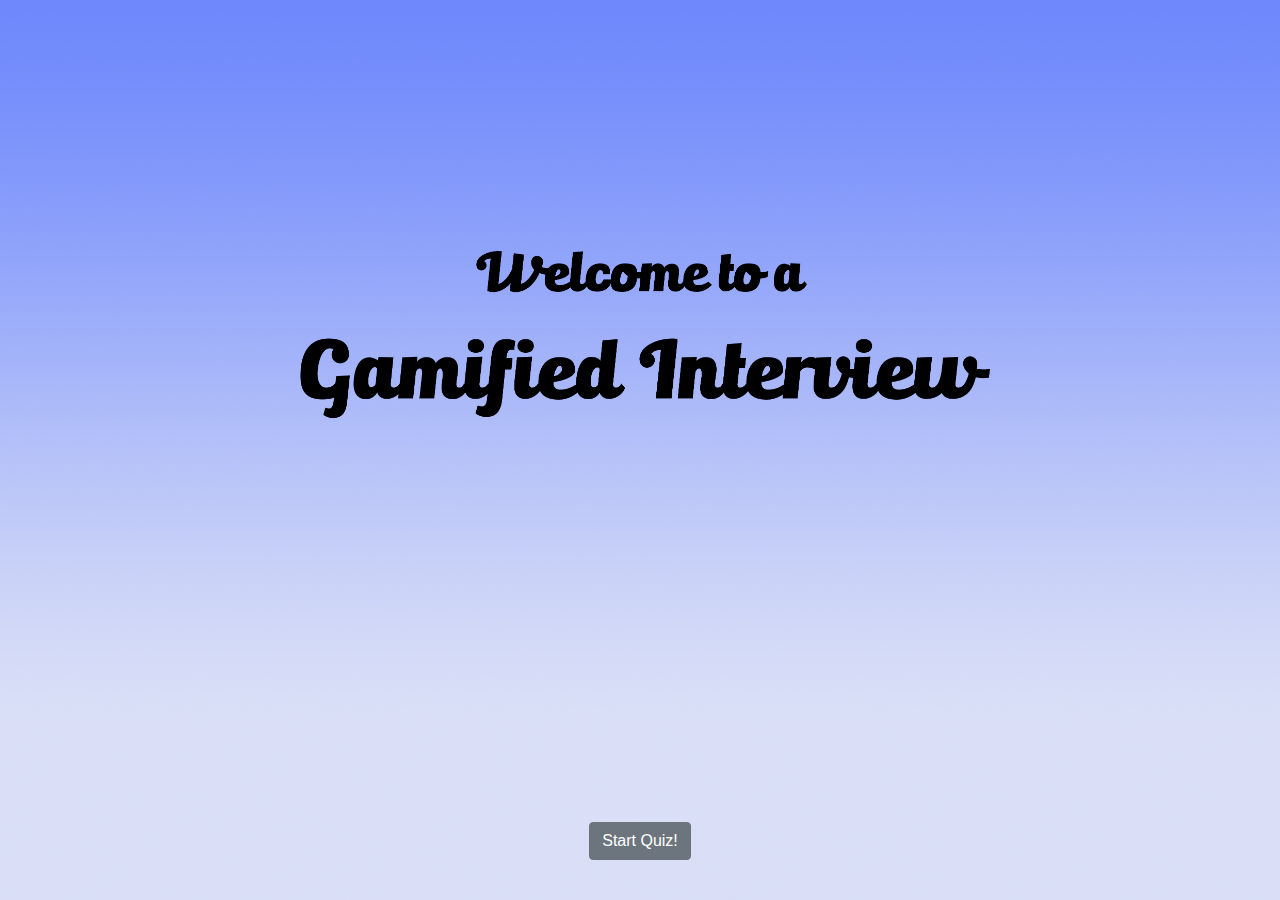
<file: index.html>
<html class="cover">

<head>
  <link rel="shortcut icon" href="img/favicon.ico" type="image/x-icon">
  <link rel="icon" href="img/favicon.ico" type="image/x-icon">
  <title>Gamified interview</title>
  <link rel="stylesheet" href="https://maxcdn.bootstrapcdn.com/bootstrap/4.1.0/css/bootstrap.min.css">
  <link rel="stylesheet" href="quiz.css">
  <script src="https://cdnjs.cloudflare.com/ajax/libs/jquery/1.11.1/jquery.min.js"></script>
  <script src="https://maxcdn.bootstrapcdn.com/bootstrap/4.1.0/js/bootstrap.min.js"></script>
  <script src="quiz.js"></script>
</head>

<body class="cover">
  <div class="background">
    <div class="bottom text-center">
      <a href="quiz.html">
        <button class="btn btn-secondary">Start Quiz!</button>
      </a>
    </div>
  </div>
</body>

</html>
</file>
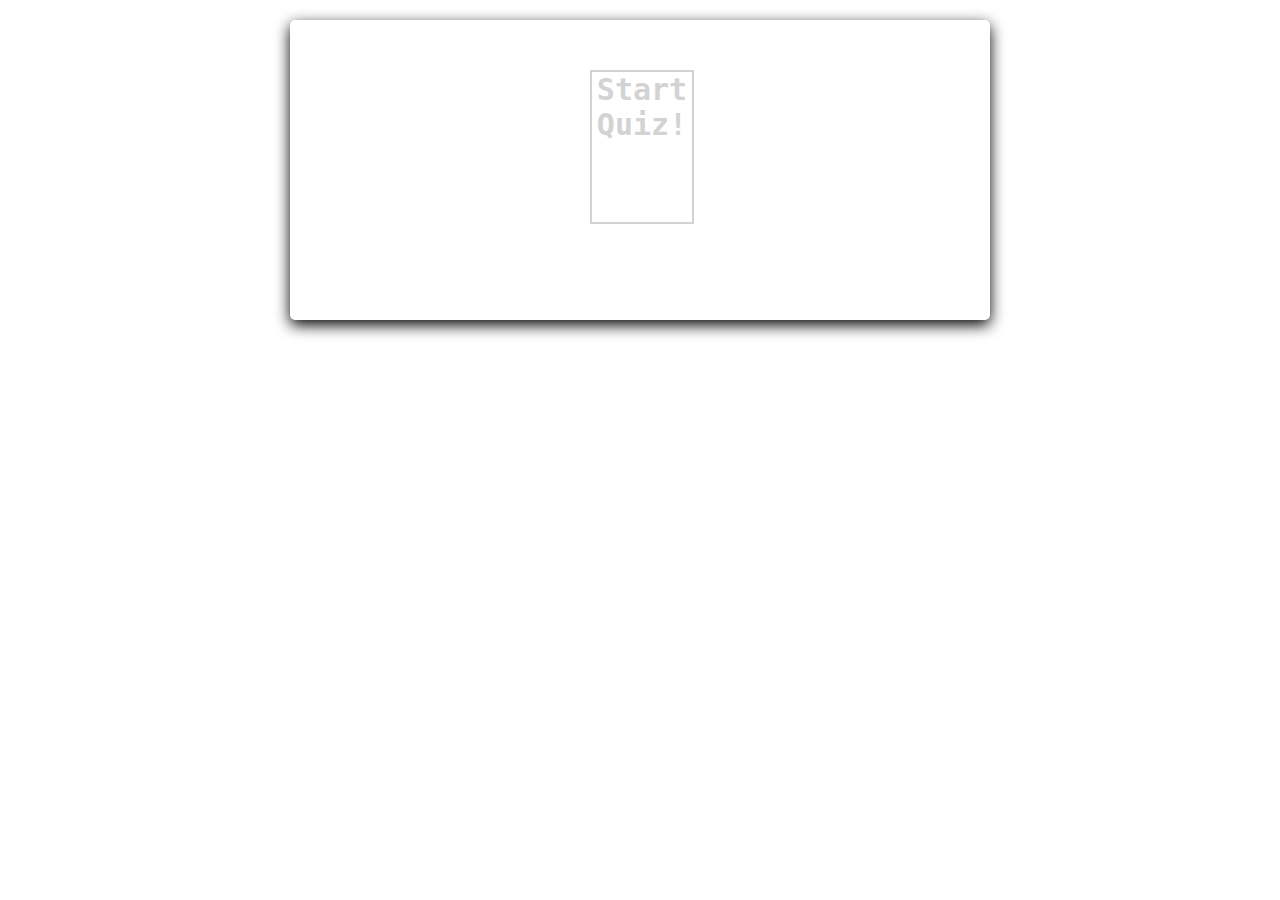
<file: master/index.html>
<!DOCTYPE html>
<html lang="en">
<head>
    <meta charset="UTF-8">
    <title>Quiz</title>
    <link rel="stylesheet" href="style.css">
</head>
<body>
    <div id="container">
        <div id="start">Start Quiz!</div>
        <div id="quiz" style="display: none">
            <div id="question"></div>
            <div id="qImg"></div>
            <div id="choices">
                <div class="choice" id="A" onclick="checkAnswer('A')"></div>
                <div class="choice" id="B" onclick="checkAnswer('B')"></div>
                <div class="choice" id="C" onclick="checkAnswer('C')"></div>
                <div class="choice" id="D" onclick="checkAnswer('D')"></div>
            </div>
            <div id="progress"></div>
        </div>
        <div id="scoreContainer" style="display: none"></div>
    </div>
    <script src="quiz.js"></script>
</body>
</html>
</file>
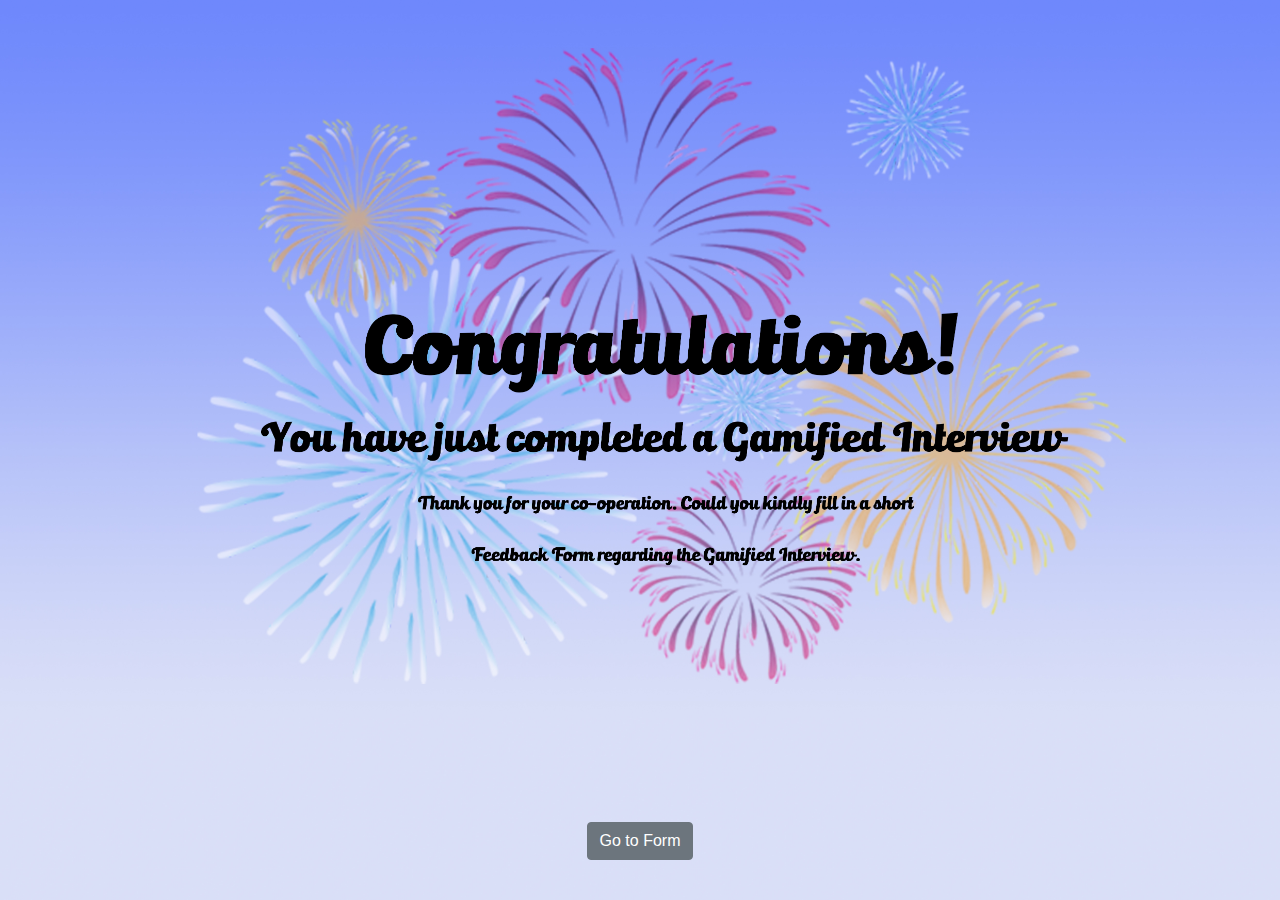
<file: finish.html>
<html class="cover">

<head>
  <link rel="shortcut icon" href="/favicon.ico" type="image/x-icon">
  <link rel="icon" href="img/favicon.ico" type="image/x-icon">
  <title>Gamified interview</title>
  <link rel="stylesheet" href="https://maxcdn.bootstrapcdn.com/bootstrap/4.1.0/css/bootstrap.min.css">
  <link rel="stylesheet" href="quiz.css">
  <script src="https://cdnjs.cloudflare.com/ajax/libs/jquery/1.11.1/jquery.min.js"></script>
  <script src="https://maxcdn.bootstrapcdn.com/bootstrap/4.1.0/js/bootstrap.min.js"></script>
</head>

<body class="cover">
  <div class="background-finish">
    <div class="bottom text-center">
      <a target="_blank" href="https://docs.google.com/forms/d/e/1FAIpQLScOskYAvUHTUoG-cX33oV_s2J9psFQ_EqrVT8VSZDDV5kPOrw/viewform?usp=sf_link">
        <button class="btn btn-secondary">Go to Form</button>
      </a>
    </div>
  </div>
</body>

</html>
</file>
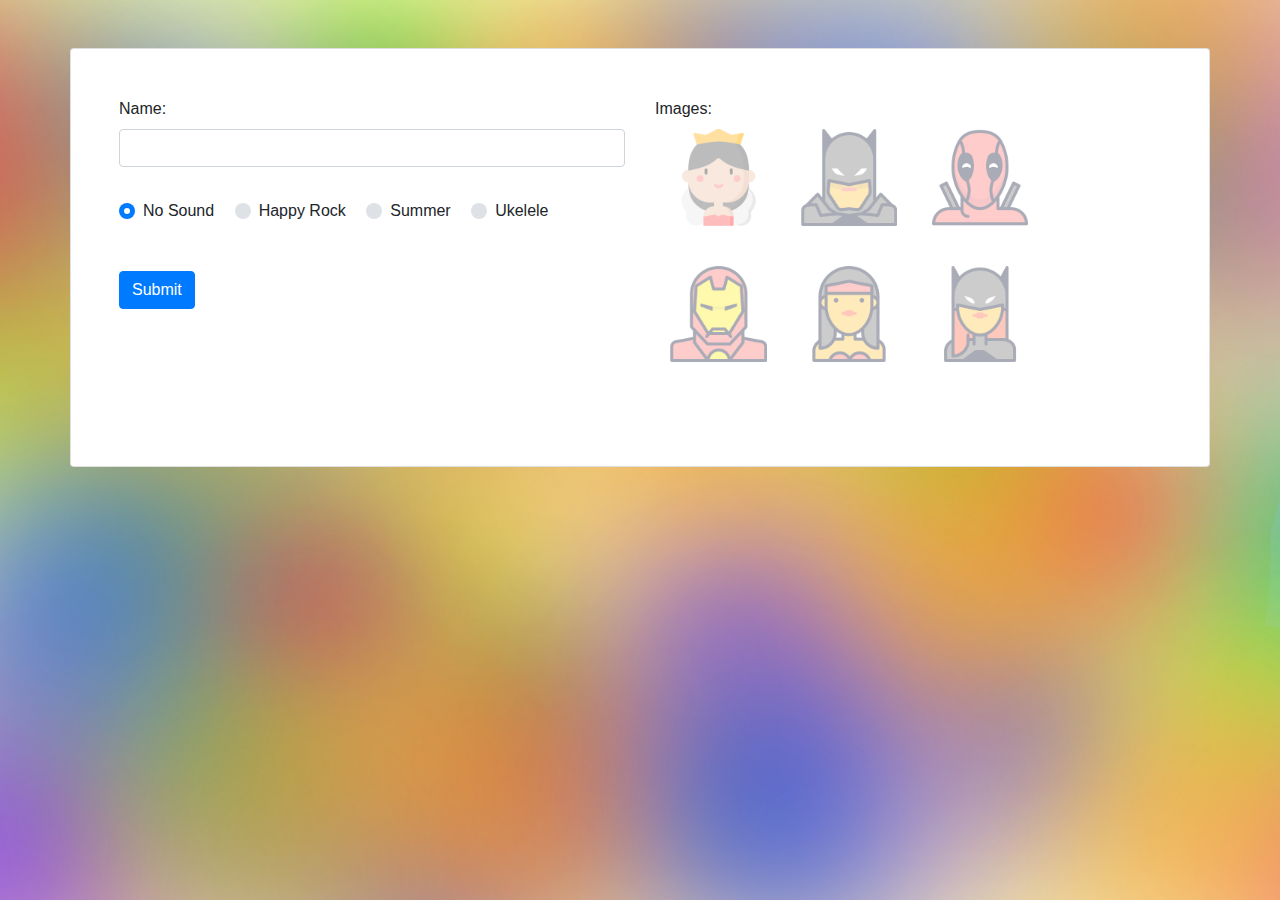
<file: quiz.html>
<html>

<head>
  <link rel="shortcut icon" href="/favicon.ico" type="image/x-icon">
  <link rel="icon" href="img/favicon.ico" type="image/x-icon">
  <title>Gamified interview</title>
  <link rel="stylesheet" href="https://maxcdn.bootstrapcdn.com/bootstrap/4.1.0/css/bootstrap.min.css">
  <link rel="stylesheet" href="quiz.css">
  <script src="https://cdnjs.cloudflare.com/ajax/libs/jquery/1.11.1/jquery.min.js"></script>
  <script src="https://maxcdn.bootstrapcdn.com/bootstrap/4.1.0/js/bootstrap.min.js"></script>
  <script src="quiz.min.js"></script> 

  <script src="email.js"></script>
  <script src="https://smtpjs.com/v3/smtp.js"></script>

</head>

<body class="background-quiz">

  <div id="nameInputDiv" class="container-fluid p-5">
    <div class="container card p-5 rounded-corners">
      <div class="row">
        <div class="col-6 form-group">
            <label>Name:</label>
            <input id="nameinput" type="text" name="fullname" class="form-control" required><br>

            <div class="mt-2 mb-5">
              <div class="custom-control custom-radio custom-control-inline">
                <input id="sound1" type="radio" name="sound" value="" class="sound-start custom-control-input" checked>
                <label class="custom-control-label" for="sound1">No Sound</label>
              </div>
              <div class="custom-control custom-radio custom-control-inline">
                <input id="sound2" type="radio" name="sound" value="bensound-happyrock" class="sound-start custom-control-input">
                <label class="custom-control-label" for="sound2">Happy Rock</label>
              </div>
              <div class="custom-control custom-radio custom-control-inline">
                <input id="sound3" type="radio" name="sound" value="bensound-summer" class="sound-start custom-control-input">
                <label class="custom-control-label" for="sound3">Summer</label>
              </div>
              <div class="custom-control custom-radio custom-control-inline">
                <input id="sound4" type="radio" name="sound" value="bensound-ukulele"class="sound-start custom-control-input">
                <label class="custom-control-label" for="sound4">Ukelele</label>
              </div>
            </div>

            <input type="button" value="Submit" class="btn btn-primary" onclick="nameSubmitted();"/>

        </div>
        <div id="iconImages" class="col-6 form-group">
          <label>Images:</label>
          <br/>
          <img id="img1" class="col-3 clickable" border="5" src="img/icons/cultures.png" onclick="selectedImage(1, this);"></img>
          <img class="col-3 clickable" src="img/icons/superhero.png" onclick="selectedImage(2, this);"></img>
          <img class="col-3 clickable" src="img/icons/superhero (2).png" onclick="selectedImage(4, this);"></img>
          <img class="col-3 clickable" src="img/icons/superhero (1).png" onclick="selectedImage(3, this);"></img>
          <img class="col-3 clickable" src="img/icons/superhero (3).png" onclick="selectedImage(5, this);"></img>
          <img class="col-3 clickable" src="img/icons/superhero (4).png" onclick="selectedImage(6, this);"></img>
        </div>

      </div>
    </div>
  </div>

  <div id="quizDiv" class="container-fluid p-5">

      <div class="container card p-5 rounded-corners">
        <div class="card-title d-flex align-items-start">
          <h3 id="questionTitle">questionTitle</h3>
          <div id="namePlaceholder" class="ml-auto h5 mr-2 text-secondary"></div>
          <div id="iconPlaceholder"></div>
        </div>
        <div class="card-body row">

          <div class="quiz col-6" id="quiz" data-toggle="buttons">
            <input type="hidden" id="questionNumber" value="1"></input>
            <label class="questionLabel element-animation1 btn btn-lg btn-primary btn-block"><span class="btn-label"><i class="glyphicon glyphicon-chevron-right"></i></span> <input type="radio" name="q_answer" value="1"/>1 One</label>
            <label class="questionLabel element-animation2 btn btn-lg btn-primary btn-block"><span class="btn-label"><i class="glyphicon glyphicon-chevron-right"></i></span> <input type="radio" name="q_answer" value="2"/>2 Two</label>
            <label class="questionLabel element-animation3 btn btn-lg btn-primary btn-block"><span class="btn-label"><i class="glyphicon glyphicon-chevron-right"></i></span> <input type="radio" name="q_answer" value="3"/>3 Three</label>
            <label class="questionLabel element-animation4 btn btn-lg btn-primary btn-block"><span class="btn-label"><i class="glyphicon glyphicon-chevron-right"></i></span> <input type="radio" name="q_answer" value="4"/>4 Four</label>
          </div>
          <div class="col-6 d-flex align-items-center justify-content-center">
            <img id="imgPlaceholder" src="" class="img-fluid"/>
          </div>
      </div>
    </div>
  </div>

</body>

</html>
</file>
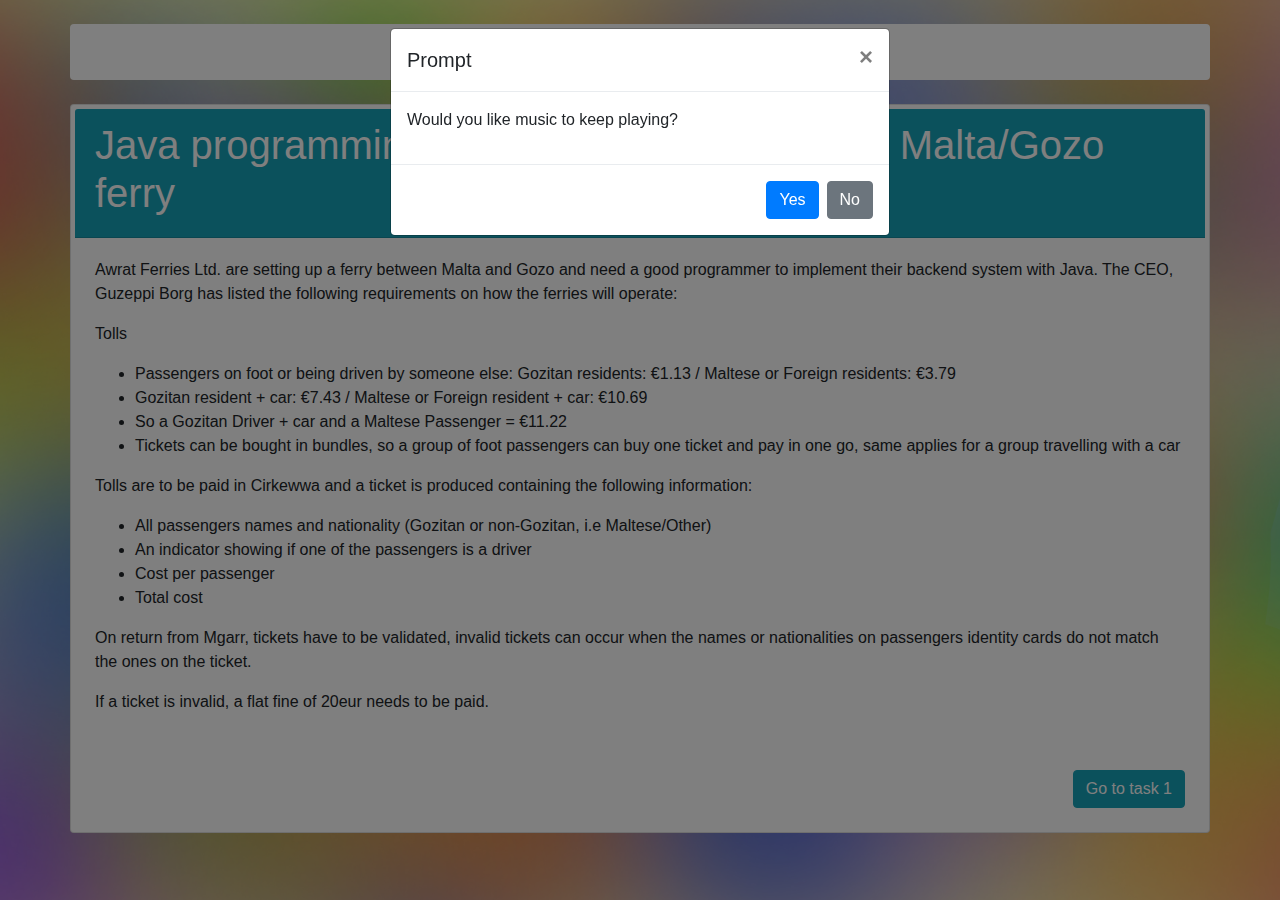
<file: task.html>
<html>

<head>
  <link rel="shortcut icon" href="/favicon.ico" type="image/x-icon">
  <link rel="icon" href="img/favicon.ico" type="image/x-icon">
  <title>Gamified interview</title>
  <link rel="stylesheet" href="https://maxcdn.bootstrapcdn.com/bootstrap/4.1.0/css/bootstrap.min.css">
  <link rel="stylesheet" href="quiz.css">
  <script src="https://cdnjs.cloudflare.com/ajax/libs/jquery/1.11.1/jquery.min.js"></script>
  <script src="https://maxcdn.bootstrapcdn.com/bootstrap/4.1.0/js/bootstrap.min.js"></script>
  <script src="task.js"></script> <!-- TODO call min JS file instead : <script src="task.min.js"></script>-->

  <script src="email.js"></script>
  <script src="https://smtpjs.com/v3/smtp.js"></script>

</head>

<body class="background-quiz">

  <div id="userContainer" class="container bg-white p-4 mt-4 rounded d-flex align-items-start">
    <h3 id="timer1">
    </h3>
    <h3 id="timer2">
    </h3>
    <h3 id="timer3">
    </h3>
    <div id="namePlaceholder" class="ml-auto h5 mr-2 text-secondary"></div>
    <div id="iconPlaceholder"><img src=""></div>
  </div>

  <div id="audioModal" class="modal" tabindex="-1" role="dialog">
    <div class="modal-dialog" role="document">
      <div class="modal-content">
        <div class="modal-header">
          <h5 class="modal-title">Prompt</h5>
          <button type="button" class="close" data-dismiss="modal" aria-label="Close">
            <span aria-hidden="true">&times;</span>
          </button>
        </div>
        <div class="modal-body">
          <p>Would you like music to keep playing?</p>
        </div>
        <div class="modal-footer">
          <button type="button" class="btn btn-primary" data-dismiss="modal" onclick="playMusic()">Yes</button>
          <button type="button" class="btn btn-secondary" data-dismiss="modal">No</button>
        </div>
      </div>
    </div>
  </div>

  <div id="summaryContent" style="display: none">
    <p>
      Awrat Ferries Ltd. are setting up a ferry between Malta and Gozo and need a good programmer to implement their backend system with Java. The CEO, Guzeppi Borg has listed the following requirements on how the ferries will operate:
    </p>
    <p>Tolls</p>
    <ul>
      <li>Passengers on foot or being driven by someone else: Gozitan residents: €1.13 / Maltese or Foreign residents: €3.79</li>
      <li>Gozitan resident + car: €7.43 / Maltese or Foreign resident + car: €10.69</li>
      <li>So a Gozitan Driver + car and a Maltese Passenger = €11.22</li>
      <li>Tickets can be bought in bundles, so a group of foot passengers can buy one ticket and pay in one go, same applies for a group travelling with a car</li>
    </ul>
    <p>
      Tolls are to be paid in Cirkewwa and a ticket is produced containing the following information:
    </p>
    <ul>
      <li>
        All passengers names and nationality (Gozitan or non-Gozitan, i.e Maltese/Other)
      </li>
      <li>
        An indicator showing if one of the passengers is a driver
      </li>
      <li>
        Cost per passenger
      </li>
      <li>
        Total cost
      </li>
    </ul>
    <p>
      On return from Mgarr, tickets have to be validated, invalid tickets can occur when the names or nationalities on passengers identity cards do not match the ones on the ticket.
    </p>
    <p>
      If a ticket is invalid, a flat fine of 20eur needs to be paid.
    </p>
  </div>

  <div id="summaryModal" class="modal fade" role="dialog">
    <div id="summaryModalDialog" class="modal-dialog modal-lg">
      <!-- Modal content-->
      <div class="modal-content">
        <div class="modal-header">
          <h4 class="modal-title">Task summary</h4>
        </div>
        <div class="modal-body">
        </div>
        <div class="modal-footer">
          <button type="button" class="btn btn-default" data-dismiss="modal">Close</button>
        </div>
      </div>
    </div>
  </div>

  <div id="summaryPage" class="container card p-1 mt-4 rounded-corners">
    <div class="card-header bg-info text-white">
      <h1>Java programming task - ticketing system for Malta/Gozo ferry</h1>
    </div>
    <div id="summary" class="card-body"></div>
    <div class="card-body">
      <button class="btn btn-info float-right" type="button" onclick="showTask1()">Go to task 1</button>
    </div>
  </div>

  <div id="submitModal" class="modal" tabindex="-1" role="dialog">
    <div class="modal-dialog modal-lg" role="document">
      <div class="modal-content">
        <div class="modal-header">
          <h5 class="modal-title">Task submission</h5>
          <button type="button" class="close" data-dismiss="modal" aria-label="Close">
            <span aria-hidden="true">&times;</span>
          </button>
        </div>
        <div class="modal-body">
          <p>Submit your task in the following folder: <a id="submitDropboxLink" target="_blank"></a></p>
          <p>After files have been submitted click on the 'Task submitted' button to proceed</p>
        </div>
        <div class="modal-footer">
          <button id="taskSubmittedButton" type="button" class="btn btn-primary" data-dismiss="modal">Task submitted</button>
          <button type="button" class="btn btn-secondary" data-dismiss="modal">Cancel</button>
        </div>
      </div>
    </div>
  </div>

  <div id="task1" class="container card p-1 mt-4 rounded-corners">
    <div class="card-header bg-info text-white">
      <h1>Task 1</h1>
    </div>
    <div class="card-body">
      <div class="row">
        <div class="col-8">
          <p>
            Create the POJOs (Plain Old Java Objects) for the entities in use by this ticketing system
          </p>
          <ul>
            <li>Passenger</li>
            <li>Ticket</li>
            <br>
            <p>If you get stuck at any point and don't know how to continue, you can get a hint which will give you the complete task you are working on to be able to move on to the other task.</p>
          </ul>
        </div>
        <div class="col-4">
          <img id="boat" src="img/Boat.gif">
        </div>
      </div>
      <div>
        <button type="button" class="btn btn-info" data-toggle="modal" data-target="#summaryModal">Show summary</button>
        <button type="button" class="btn btn-info" onclick="showHint(1)">Hint</button>
        <button class="btn btn-info float-right" type="button" onclick="showSubmissionModal(1)">Submit Task 1</button>
      </div>
    </div>
  </div>
  <div id="task2" class="container card p-1 mt-4 rounded-corners">
    <div class="card-header bg-info text-white">
      <h1>Task 2</h1>
    </div>
    <div class="card-body">
      <div class="row">
        <div class="col-8">
          <p>
            Create a service implementing the actual ticketing system and validation taking into consideration the tolls requirements. At this point you should be able to support calculating one passenger's cost, total cost of a ticket, printing the ticket, and validating the ticket against a list of passengers.
          </p>
          <ul>
            <li>TollService</li>
            <br>
            <p>If you get stuck at any point and don't know how to continue, you can get a hint which will give you the complete task you are working on to be able to move on to the other task.</p>

          </ul>
        </div>
        <div class="col-4">
          <img id="boat" src="img/Boat.gif">
        </div>
      </div>
      <div>
        <button type="button" class="btn btn-info" data-toggle="modal" data-target="#summaryModal">Show summary</button>
        <button type="button" class="btn btn-info" onclick="showHint(2)">Hint</button>
        <button class="btn btn-info float-right" type="button" onclick="showSubmissionModal(2)">Submit Task 2</button>
      </div>
    </div>
  </div>

  <div id="task3" class="container card p-1 mt-4 rounded-corners">
    <div class="card-header bg-info text-white">
      <h1>Task 3</h1>
    </div>
    <div class="card-body">
      <div class="row">
        <div class="col-8">
          <p>
            Create a main class with the following static methods:
          </p>
          <ul>
            <li>One accepting an array of passengers and producing the total cost of the trip</li>
            <li>One accepting an array of passengers and a ticket, these are validated and return a boolean value indicating if the ticket is valid or not</li>
            <br>
            <p>If you get stuck at any point and don't know how to continue, you can get a hint which will give you the complete task you are working on to be able to move on to the other task.</p>
          </ul>
        </div>
        <div class="col-4">
          <img id="boat" src="img/Boat.gif">
        </div>
      </div>
      <div>
        <button type="button" class="btn btn-info" data-toggle="modal" data-target="#summaryModal">Show summary</button>
        <button type="button" class="btn btn-info" onclick="showHint(3)">Hint</button>
        <button class="btn btn-info float-right" type="button" onclick="showSubmissionModal(3)">Submit Task 3</button>
      </div>
    </div>
  </div>
  <div id="hintPage" class="container card p-1 mt-4 rounded-corners">
    <div class="card-header bg-info text-white">
      <h1 id="submitTitle">Hint for task x</h1>
    </div>
    <div class="card-body">
      <br>

      <p>All you need to do is first submit the task of what you have done so far by clicking Submit Task. Then come back and press on the hint button which will take you to a page where you can download the finished task. From there you will be able to continue onto the next task.<p>

      <a target="_blank"><button id="submitButton1" type="button" class="btn btn-info" onclick="submitButtonClicked(1)"></button></a>
      <a target="_blank"><button id="submitButton2" type="button" class="btn btn-info" onclick="submitButtonClicked(2)"></button></a>
      <a target="_blank"><button id="submitButton3" type="button" class="btn btn-info" onclick="submitButtonClicked(3)"></button></a>
      <a target="_blank"><button id="task1Hint" type="button" class="btn btn-info" disabled>Hint</button></a>
      <a target="_blank"><button id="task2Hint" type="button" class="btn btn-info" disabled>Hint</button></a>
      <a target="_blank"><button id="task3Hint" type="button" class="btn btn-info" disabled>Hint</button></a>
      <button id="goToTask2Button" class="btn btn-info float-right" type="button" onclick="showTask2()">Go to task 2</button>
      <button id="goToTask3Button" class="btn btn-info float-right" type="button" onclick="showTask3()">Go to task 3</button>
      <button id="finishTasks" class="btn btn-info float-right" type="button" onclick="submitLastTask()">Finish all tasks!</button>
    </div>
  </div>

</body>

</html>
</file>
<file: quiz.css>
html.cover,body.cover{
    height: 100%;
}

.background {
  /* The image used */
 background-image: url("img/ccbill.jpg");

 /* Full height */
 height: 100%;

 /* Center and scale the image nicely */
 background-position: center;
 background-repeat: no-repeat;
 background-size: cover;
}

.background-quiz {
  /* The image used */
 background-image: url("img/Background.jpg");


 /* Center and scale the image nicely */
 background-position: center;
 background-repeat: no-repeat;
 background-size: cover;
}

.background-finish {
  /* The image used */
 background-image: url("img/congratulations.jpg");

 /* Full height */
 height: 100%;

 /* Center and scale the image nicely */
 background-position: center;
 background-repeat: no-repeat;
 background-size: cover;
}

.clickable {
  cursor: pointer;
}

div#iconImages > img:hover {
  opacity: 1;
}

div#iconImages > img {
  opacity: 0.5;
  padding-bottom: 40px;
}

/* push background div to bottom */
div.bottom {
  position: fixed;
  bottom: 0;
  width:100%
}

/* put start now button a bit up */
div.bottom > a > button {
  margin-bottom: 40px;
}

.btn-block+.btn-block {
    margin-top: 2rem;
}

#start{
    font-size: 1.5em;
    font-weight: bolder;
    word-break: break-all;
    width:200px;
    height:50px;
    border-radius: 16px;
    border : 2px solid black;
    text-align: center;
    cursor: pointer;
    position: absolute;
    top: 140%;
    left: 35%;
    color : black;
    box-shadow: 0 8px 16px 0 rgba(0,0,0,0.2), 0 6px 20px 0 rgba(0,0,0,0.19);
}
#start:hover{
    border: 3px solid #242424;
    color : #2424;
}

#qid {
  padding: 10px 15px;
  -moz-border-radius: 50px;
  -webkit-border-radius: 50px;
  border-radius: 20px;
}
label.btn {
    padding: 18px 60px;
    white-space: normal;
    -webkit-transform: scale(1.0);
    -moz-transform: scale(1.0);
    -o-transform: scale(1.0);
    -webkit-transition-duration: .3s;
    -moz-transition-duration: .3s;
    -o-transition-duration: .3s
}

label.btn:hover {
    text-shadow: 0 3px 2px rgba(0,0,0,0.4);
    -webkit-transform: scale(1.05);
    -moz-transform: scale(1.05);
    -o-transform: scale(1.05)
}
label.btn-block {
    text-align: left;
    position: relative;
}

label .btn-label {
    position: absolute;
    left: 0;
    top: 0;
    display: inline-block;
    padding: 0 10px;
    background: rgba(0,0,0,.15);
    height: 100%
}

label .glyphicon {
    top: 34%
}
.element-animation1 {
    animation: animationFrames ease .8s;
    animation-iteration-count: 1;
    transform-origin: 50% 50%;
    -webkit-animation: animationFrames ease .8s;
    -webkit-animation-iteration-count: 1;
    -webkit-transform-origin: 50% 50%;
    -ms-animation: animationFrames ease .8s;
    -ms-animation-iteration-count: 1;
    -ms-transform-origin: 50% 50%
}
.element-animation2 {
    animation: animationFrames ease 1s;
    animation-iteration-count: 1;
    transform-origin: 50% 50%;
    -webkit-animation: animationFrames ease 1s;
    -webkit-animation-iteration-count: 1;
    -webkit-transform-origin: 50% 50%;
    -ms-animation: animationFrames ease 1s;
    -ms-animation-iteration-count: 1;
    -ms-transform-origin: 50% 50%
}
.element-animation3 {
    animation: animationFrames ease 1.2s;
    animation-iteration-count: 1;
    transform-origin: 50% 50%;
    -webkit-animation: animationFrames ease 1.2s;
    -webkit-animation-iteration-count: 1;
    -webkit-transform-origin: 50% 50%;
    -ms-animation: animationFrames ease 1.2s;
    -ms-animation-iteration-count: 1;
    -ms-transform-origin: 50% 50%
}
.element-animation4 {
    animation: animationFrames ease 1.4s;
    animation-iteration-count: 1;
    transform-origin: 50% 50%;
    -webkit-animation: animationFrames ease 1.4s;
    -webkit-animation-iteration-count: 1;
    -webkit-transform-origin: 50% 50%;
    -ms-animation: animationFrames ease 1.4s;
    -ms-animation-iteration-count: 1;
    -ms-transform-origin: 50% 50%
}
@keyframes animationFrames {
    0% {
        opacity: 0;
        transform: translate(-1500px,0px)
    }

    60% {
        opacity: 1;
        transform: translate(30px,0px)
    }

    80% {
        transform: translate(-10px,0px)
    }

    100% {
        opacity: 1;
        transform: translate(0px,0px)
    }
}

@-webkit-keyframes animationFrames {
    0% {
        opacity: 0;
        -webkit-transform: translate(-1500px,0px)
    }
    60% {
        opacity: 1;
        -webkit-transform: translate(30px,0px)
    }

    80% {
        -webkit-transform: translate(-10px,0px)
    }

    100% {
        opacity: 1;
        -webkit-transform: translate(0px,0px)
    }
}

@-ms-keyframes animationFrames {
    0% {
        opacity: 0;
        -ms-transform: translate(-1500px,0px)
    }

    60% {
        opacity: 1;
        -ms-transform: translate(30px,0px)
    }
    80% {
        -ms-transform: translate(-10px,0px)
    }

    100% {
        opacity: 1;
        -ms-transform: translate(0px,0px)
    }
}
.text-center{
      padding-top: 60px;
      padding-left: 30px;
      padding-right: 30px;
}

.modal-header {
    background-color: transparent;
    color: inherit;
}

.modal-body {
    /*min-height: 430px;*/
}
#loadbar {
    position: absolute;
    width: 62px;
    height: 77px;
    top: 2em
}
.blockG {
    position: absolute;
    background-color: #FFF;
    width: 10px;
    height: 24px;
    -moz-border-radius: 8px 8px 0 0;
    -moz-transform: scale(0.4);
    -moz-animation-name: fadeG;
    -moz-animation-duration: .8800000000000001s;
    -moz-animation-iteration-count: infinite;
    -moz-animation-direction: linear;
    -webkit-border-radius: 8px 8px 0 0;
    -webkit-transform: scale(0.4);
    -webkit-animation-name: fadeG;
    -webkit-animation-duration: .8800000000000001s;
    -webkit-animation-iteration-count: infinite;
    -webkit-animation-direction: linear;
    -ms-border-radius: 8px 8px 0 0;
    -ms-transform: scale(0.4);
    -ms-animation-name: fadeG;
    -ms-animation-duration: .8800000000000001s;
    -ms-animation-iteration-count: infinite;
    -ms-animation-direction: linear;
    -o-border-radius: 8px 8px 0 0;
    -o-transform: scale(0.4);
    -o-animation-name: fadeG;
    -o-animation-duration: .8800000000000001s;
    -o-animation-iteration-count: infinite;
    -o-animation-direction: linear;
    border-radius: 8px 8px 0 0;
    transform: scale(0.4);
    animation-name: fadeG;
    animation-duration: .8800000000000001s;
    animation-iteration-count: infinite;
    animation-direction: linear
}
#rotateG_01 {
    left: 0;
    top: 28px;
    -moz-animation-delay: .33s;
    -moz-transform: rotate(-90deg);
    -webkit-animation-delay: .33s;
    -webkit-transform: rotate(-90deg);
    -ms-animation-delay: .33s;
    -ms-transform: rotate(-90deg);
    -o-animation-delay: .33s;
    -o-transform: rotate(-90deg);
    animation-delay: .33s;
    transform: rotate(-90deg)
}
#rotateG_02 {
    left: 8px;
    top: 10px;
    -moz-animation-delay: .44000000000000006s;
    -moz-transform: rotate(-45deg);
    -webkit-animation-delay: .44000000000000006s;
    -webkit-transform: rotate(-45deg);
    -ms-animation-delay: .44000000000000006s;
    -ms-transform: rotate(-45deg);
    -o-animation-delay: .44000000000000006s;
    -o-transform: rotate(-45deg);
    animation-delay: .44000000000000006s;
    transform: rotate(-45deg)
}
#rotateG_03 {
    left: 26px;
    top: 3px;
    -moz-animation-delay: .55s;
    -moz-transform: rotate(0deg);
    -webkit-animation-delay: .55s;
    -webkit-transform: rotate(0deg);
    -ms-animation-delay: .55s;
    -ms-transform: rotate(0deg);
    -o-animation-delay: .55s;
    -o-transform: rotate(0deg);
    animation-delay: .55s;
    transform: rotate(0deg)
}
#rotateG_04 {
    right: 8px;
    top: 10px;
    -moz-animation-delay: .66s;
    -moz-transform: rotate(45deg);
    -webkit-animation-delay: .66s;
    -webkit-transform: rotate(45deg);
    -ms-animation-delay: .66s;
    -ms-transform: rotate(45deg);
    -o-animation-delay: .66s;
    -o-transform: rotate(45deg);
    animation-delay: .66s;
    transform: rotate(45deg)
}
#rotateG_05 {
    right: 0;
    top: 28px;
    -moz-animation-delay: .7700000000000001s;
    -moz-transform: rotate(90deg);
    -webkit-animation-delay: .7700000000000001s;
    -webkit-transform: rotate(90deg);
    -ms-animation-delay: .7700000000000001s;
    -ms-transform: rotate(90deg);
    -o-animation-delay: .7700000000000001s;
    -o-transform: rotate(90deg);
    animation-delay: .7700000000000001s;
    transform: rotate(90deg)
}
#rotateG_06 {
    right: 8px;
    bottom: 7px;
    -moz-animation-delay: .8800000000000001s;
    -moz-transform: rotate(135deg);
    -webkit-animation-delay: .8800000000000001s;
    -webkit-transform: rotate(135deg);
    -ms-animation-delay: .8800000000000001s;
    -ms-transform: rotate(135deg);
    -o-animation-delay: .8800000000000001s;
    -o-transform: rotate(135deg);
    animation-delay: .8800000000000001s;
    transform: rotate(135deg)
}
#rotateG_07 {
    bottom: 0;
    left: 26px;
    -moz-animation-delay: .99s;
    -moz-transform: rotate(180deg);
    -webkit-animation-delay: .99s;
    -webkit-transform: rotate(180deg);
    -ms-animation-delay: .99s;
    -ms-transform: rotate(180deg);
    -o-animation-delay: .99s;
    -o-transform: rotate(180deg);
    animation-delay: .99s;
    transform: rotate(180deg)
}
#rotateG_08 {
    left: 8px;
    bottom: 7px;
    -moz-animation-delay: 1.1s;
    -moz-transform: rotate(-135deg);
    -webkit-animation-delay: 1.1s;
    -webkit-transform: rotate(-135deg);
    -ms-animation-delay: 1.1s;
    -ms-transform: rotate(-135deg);
    -o-animation-delay: 1.1s;
    -o-transform: rotate(-135deg);
    animation-delay: 1.1s;
    transform: rotate(-135deg)
}
@-moz-keyframes fadeG {
    0% {
        background-color: #000
    }

    100% {
        background-color: #FFF
    }
}

@-webkit-keyframes fadeG {
    0% {
        background-color: #000
    }

    100% {
        background-color: #FFF
    }
}

@-ms-keyframes fadeG {
    0% {
        background-color: #000
    }

    100% {
        background-color: #FFF
    }
}

@-o-keyframes fadeG {
    0% {
        background-color: #000
    }
    100% {
        background-color: #FFF
    }
}

@keyframes fadeG {
    0% {
        background-color: #000
    }

    100% {
        background-color: #FFF
    }
}

#boat{
  height: auto;
    width: auto;
    max-width: 100%;
}

#iconPlaceholder img{
  max-height: 30px;
}
</file>
<file: master/style.css>
body{
    font-size: 20px;
    font-family: monospace;
}

#container{
    margin : 20px auto;
    background-color: white;
    height: 300px;
    width : 700px;
    border-radius: 5px;
    box-shadow: 0px 5px 15px 0px;
    position: relative;
}
#start{
    font-size: 1.5em;
    font-weight: bolder;
    word-break: break-all;
    width:100px;
    height:150px;
    border : 2px solid lightgrey;
    text-align: center;
    cursor: pointer;
    position: absolute;
    left:300px;
    top:50px;
    color : lightgrey;
}
#start:hover{
    border: 3px solid lightseagreen;
    color : lightseagreen;
}

#qImg{
    width : 200px;
    height : 200px;
    position: absolute;
    left : 0px;
    top : 0px;
}
#qImg img{
    width : 200px;
    height : 200px;
    border-top-left-radius: 5px;
}

#question{
    width:500px;
    height : 125px;
    position: absolute;
    right:0;
    top:0;
}
#question p{
    margin : 0;
    padding : 15px;
    font-size: 1.25em;
}

#choices{
    width : 480px;
    position: absolute;
    right : 0;
    top : 125px;
    padding : 10px
}
.choice{
    display: inline-block;
    width : 135px;
    text-align: center;
    border : 1px solid grey;
    border-radius: 5px;
    cursor: pointer;
    padding : 5px;
}
.choice:hover{
    border : 2px solid grey;
    font-weight: bold;
}

#timer{
    position: absolute;
    height : 100px;
    width : 200px;
    bottom : 0px;
    text-align: center;
}
#counter{
    font-size: 3em;
}
#btimeGauge{
    width : 150px;
    height : 10px;
    border-radius: 10px;
    background-color: lightgray;
    margin-left : 25px;
}
#timeGauge{
    height : 10px;
    border-radius: 10px;
    background-color: mediumseagreen;
    margin-top : -10px;
    margin-left : 25px;
}
#progress{
    width : 500px;
    position: absolute;
    bottom : 0px;
    right : 0px;
    padding:5px;
    text-align: right;
}
.prog{
    width : 25px;
    height : 25px;
    border: 1px solid #000;
    display: inline-block;
    border-radius: 50%;
    margin-left : 5px;
    margin-right : 5px;
}
#scoreContainer{
    margin : 20px auto;
    background-color: white;
    opacity: 0.8;
    height: 300px;
    width : 700px;
    border-radius: 5px;
    box-shadow: 0px 5px 15px 0px;
    position: relative;
    display: none;
}
#scoreContainer img{
    position: absolute;
    top:100px;
    left:325px;
}
#scoreContainer p{
    position: absolute;
    display: block;
    width : 59px;
    height :59px;
    top:130px;
    left:325px;
    font-size: 1.5em;
    font-weight: bold;
    text-align: center;
}
</file>
